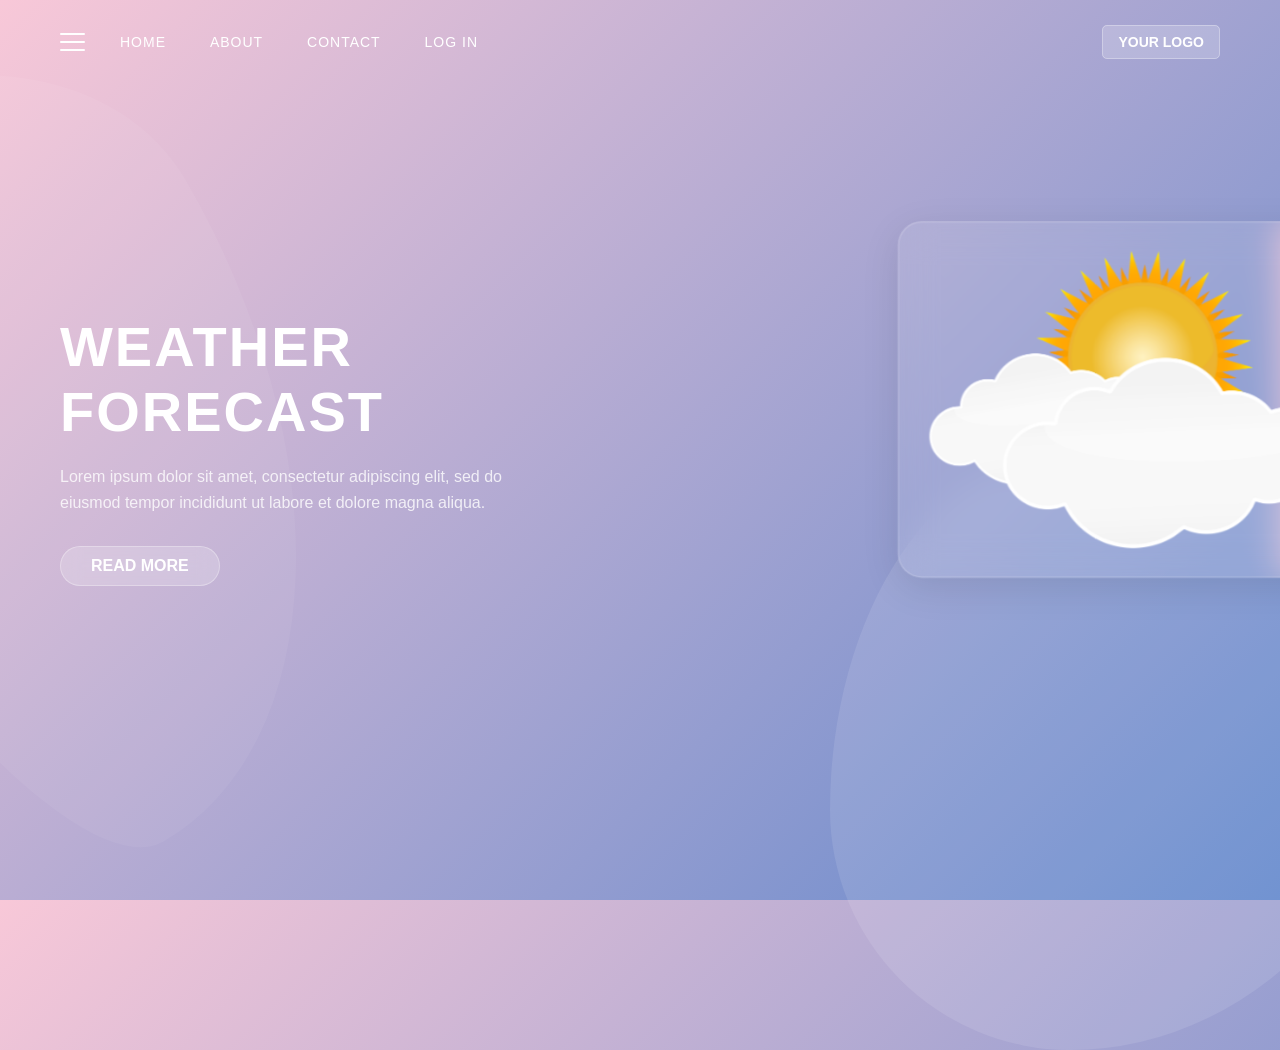
<file: index.html>
<!DOCTYPE html>
<html lang="bn">
<head>
    <meta charset="UTF-8">
    <meta name="viewport" content="width=device-width, initial-scale=1.0">
    <title>Weather Forecast Landing Page</title>
    <link rel="stylesheet" href="css/style.css">
</head>
<body>
    
    <header class="navbar">
        <div class="header-left">
            <div class="menu-icon">
                <span></span>
                <span></span>
                <span></span>
            </div>
            <nav class="nav-links">
                <a href="#">HOME</a>
                <a href="#">ABOUT</a>
                <a href="#">CONTACT</a>
                <a href="#">LOG IN</a>
            </nav>
        </div>

        <div class="header-right">
            <div class="logo-placeholder">
                <a href="#" class="btn-logo">YOUR LOGO</a>
            </div>
        </div>
    </header>

    <main class="content-section-wrapper">
        <div class="text-content">
            <h1 class="main-title">WEATHER FORECAST</h1>
            
            <p class="description-text">
                Lorem ipsum dolor sit amet, consectetur adipiscing elit, 
                sed do eiusmod tempor incididunt ut labore et dolore magna aliqua.
            </p>

            <a href="#" class="btn-read-more">READ MORE</a>
        </div>

        <div class="weather-icon-container">
            <img src="img/weather.png" alt="Weather Icon: Sun and Cloud" class="weather-icon-img">
        </div>
    </main>
    
</body>
</html>
</file>
<file: css/style.css>
:root {
    --bg-color-start: #f8c8d8; 
    --bg-color-end: #6187cc;   
    --text-color: #ffffff;
    --button-bg: rgba(255, 255, 255, 0.2); 
    --glass-blur: 10px;
    --page-padding: 60px;
}

* {
    margin: 0;
    padding: 0;
    box-sizing: border-box;
    font-family: sans-serif;
}

body {
    min-height: 100vh;
    width: 100%;
    background: linear-gradient(135deg, var(--bg-color-start) 0%, var(--bg-color-end) 100%);
    color: var(--text-color);
    position: relative;
    overflow: hidden; 
}

.navbar {
    display: flex;
    justify-content: space-between;
    align-items: center;
    padding: 30px var(--page-padding) 10px;
    font-size: 14px;
    position: relative;
    z-index: 10;
}

.header-left {
    display: flex;
    align-items: center;
}

.header-right {
    display: flex;
    align-items: center;
}

.menu-icon {
    display: flex;
    flex-direction: column;
    width: 25px;
    cursor: pointer;
    margin-right: 30px;
}
.menu-icon span {
    height: 2px;
    background: var(--text-color);
    margin: 3px 0;
    border-radius: 1px;
}

.nav-links {
    margin-right: 0; 
}
.nav-links a {
    color: var(--text-color);
    text-decoration: none;
    margin-left: 30px; 
    padding: 5px;
    font-weight: 500;
    letter-spacing: 1px;
}
.nav-links a:first-child {
    margin-left: 0;
}
.nav-links a:hover {
    opacity: 0.8;
}

.logo-placeholder .btn-logo {
    background: var(--button-bg);
    backdrop-filter: blur(var(--glass-blur));
    -webkit-backdrop-filter: blur(var(--glass-blur));
    padding: 8px 15px;
    border-radius: 5px;
    text-decoration: none;
    color: var(--text-color);
    font-weight: bold;
    border: 1px solid rgba(255, 255, 255, 0.3);
}

.content-section-wrapper {
    position: absolute;
    top: 50%;
    left: 0;
    right: 0;
    transform: translateY(-50%);
    display: flex;
    justify-content: space-between; 
    align-items: center;
    padding: 0 var(--page-padding);
    height: 50%;
    z-index: 5;
}

.text-content {
    max-width: 500px;
}

.main-title {
    font-size: 3.5rem;
    font-weight: 900;
    letter-spacing: 2px;
    margin-bottom: 20px;
}

.description-text {
    font-size: 1rem;
    line-height: 1.6;
    margin-bottom: 30px;
    opacity: 0.8;
    max-width: 450px;
}

.btn-read-more {
    display: inline-block;
    padding: 10px 30px;
    background: var(--button-bg);
    backdrop-filter: blur(var(--glass-blur));
    -webkit-backdrop-filter: blur(var(--glass-blur));
    border-radius: 50px;
    text-decoration: none;
    color: var(--text-color);
    font-weight: 600;
    border: 1px solid rgba(255, 255, 255, 0.3);
    transition: background 0.3s;
}

.btn-read-more:hover {
    background: rgba(255, 255, 255, 0.3);
}

.weather-icon-container {
    position: relative; 
    margin-right: -120px; 
    margin-top: -100px; 
    transform: scale(1.2); 
    z-index: 5; 
    background: rgba(255, 255, 255, 0.1); 
    border-radius: 20px;
    backdrop-filter: blur(15px);
    -webkit-backdrop-filter: blur(15px);
    border: 1px solid rgba(255, 255, 255, 0.2);
    box-shadow: 0 8px 32px 0 rgba(0, 0, 0, 0.1); 
    padding: 20px; 
    line-height: 0; 
}

.weather-icon-img {
    width: 360px; 
    height: auto;
    display: block;
}

body::before {
    content: '';
    position: absolute;
    top: 5%;
    left: -200px;
    width: 500px;
    height: 800px;
    background: rgba(255, 255, 255, 0.05); 
    border-radius: 40% 60% 70% 30% / 30% 30% 70% 70%;
    transform: rotate(-30deg);
    z-index: 0;
}
body::after {
    content: '';
    position: absolute;
    bottom: -150px;
    right: -150px;
    width: 600px;
    height: 600px;
    background: rgba(255, 255, 255, 0.1);
    border-radius: 40% 60% 60% 40% / 60% 30% 70% 40%;
    z-index: 0;
}

@media (max-width: 768px) {
    .navbar {
        padding: 20px 20px 10px;
    }
    .content-section-wrapper {
        padding: 0 20px;
        flex-direction: column;
        justify-content: center;
        text-align: center;
        height: auto;
    }
    .header-left {
        width: 100%;
        justify-content: space-between;
    }
    .header-right {
        margin-left: auto;
    }
    .nav-links {
        display: none; 
    }
    .text-content {
        max-width: 100%;
        margin-bottom: 50px;
    }
    .weather-icon-container {
        transform: scale(0.7); 
        margin: 0 auto;
        margin-top: 20px;
    }
}
</file>
